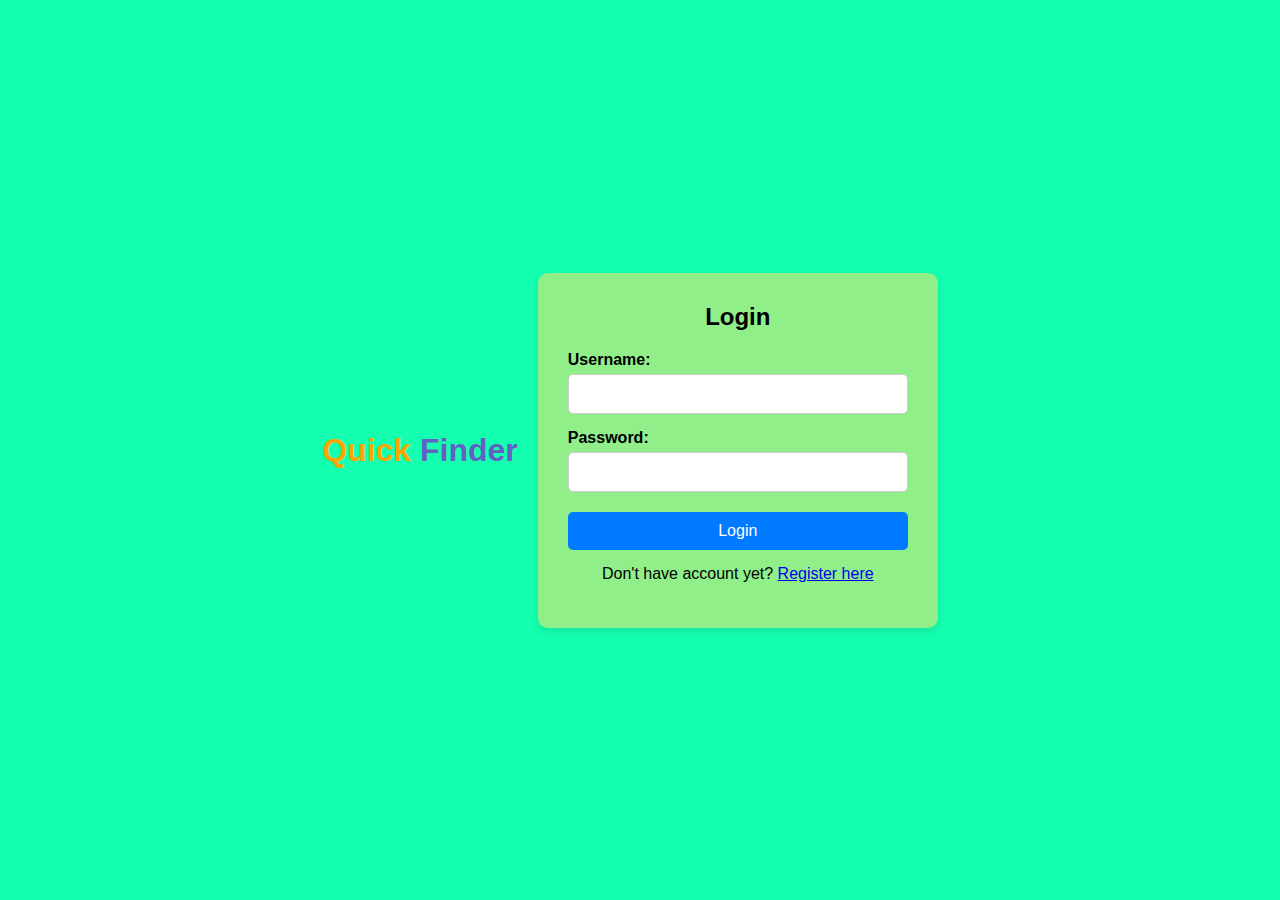
<file: index.html>
<!DOCTYPE html>
<html>
  <head>
    <meta charset="utf-8" />
    <meta http-equiv="X-UA-Compatible" content="IE=edge" />
    <title>QuickFinder</title>
    <meta name="description" content="A revolutionary tool designed to simplify item management and accessibility in homes, schools, and other facilities." />
    <meta name="viewport" content="width=device-width, initial-scale=1" />
    <link rel="stylesheet" href="css/login-register.css" />
    <script src="js/login.js" async defer></script>
  </head>
  <body>
    <h1 id="proj-title">Quick <span>Finder</span></h1>
    <div class="container">
      <form id="login" class="form">
        <h2>Login</h2>
        <div class="form-field">
          <label for="username">Username:</label>
          <input type="text" name="username" id="username" autocomplete="off">
          <small></small>
        </div>
        <div class="form-field">
          <label for="password">Password:</label>
          <input type="password" name="password" id="password" autocomplete="off">
          <small></small>
        </div>
        <div class="form-field">
          <input type="submit" value="Login">
          <p>Don't have account yet? <a href="html/register.html">Register here</a></p>
        </div>
      </form>
    </div>

    <div id="role-modal" class="modal">
      <div class="modal-content">
        <h2>Are you a...</h2>
        <button id="parent-btn">Parent</button>
        <button id="kid-btn">Kid</button>
      </div>
    </div>

  </body>
</html>
</file>
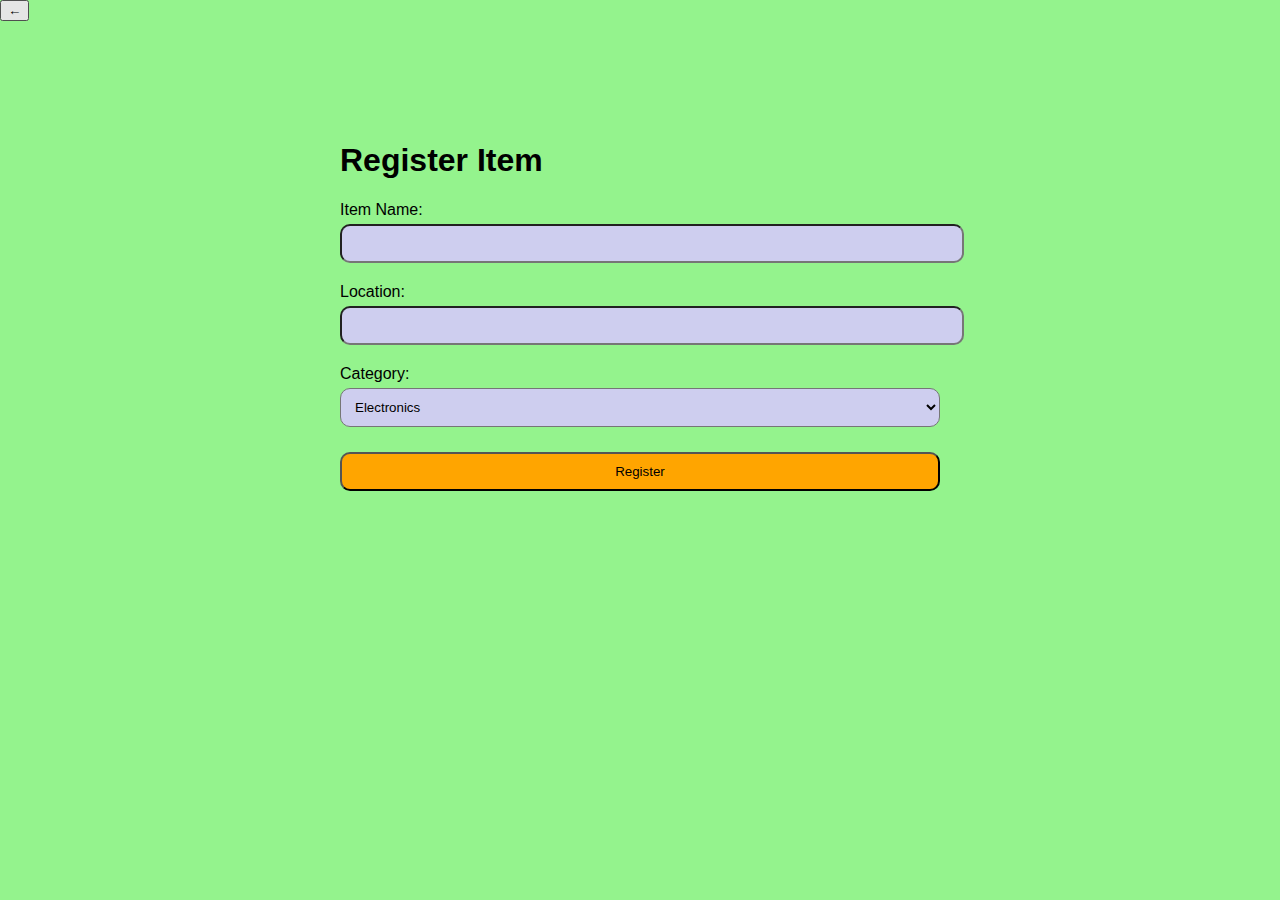
<file: html/item-registration.html>
<!DOCTYPE html>
<html lang="en">
<head>
  <meta charset="UTF-8">
  <meta name="viewport" content="width=device-width, initial-scale=1.0">
  <meta name="description" content="Register your items now, so you won't forget where it is!">
  <title>Item Registration</title>
  <link rel="stylesheet" href="/css/homepage.css">
  <script src="/js/item-registration.js" async defer></script>
</head>
<body>
  <button><span id="back-arrow">&larr;</span></button>
  <div class="container">
    <form id="register-item" class="form">
      <h1>Register Item</h1>
      <div class="form-field">
        <label for="item-name">Item Name:</label>
        <input type="text" name="item-name" id="item-name" autocomplete="off">
        <small></small>
      </div>
      <div class="form-field">
        <label for="location">Location:</label>
        <input type="text" name="location" id="location" autocomplete="off">
        <small></small>
      </div>

      <div class="form-field">
        <label for="category">Category:</label>
        <select name="category" id="category">
          <option value="Electronics">Electronics</option>
          <option value="Home Appliances">Home Appliances</option>
          <option value="Furniture">Furniture</option>
          <option value="Clothing and Accessories">Clothing and Accessories</option>
          <option value="Books and Media">Books and Media</option>
          <option value="Sports and Outdoors">Sports and Outdoors</option>
          <option value="Toys and Games">Toys and Games</option>
          <option value="Tools and Home Improvement">Tools and Home Improvement</option>
          <option value="Health and Beauty">Health and Beauty</option>
          <option value="Food and Beverages">Food and Beverages</option>
        </select>
      </div>

      <div class="form-field">
        <input type="submit" value="Register">
      </div>
      
    </form>
  </div>

</body>
</html>
</file>
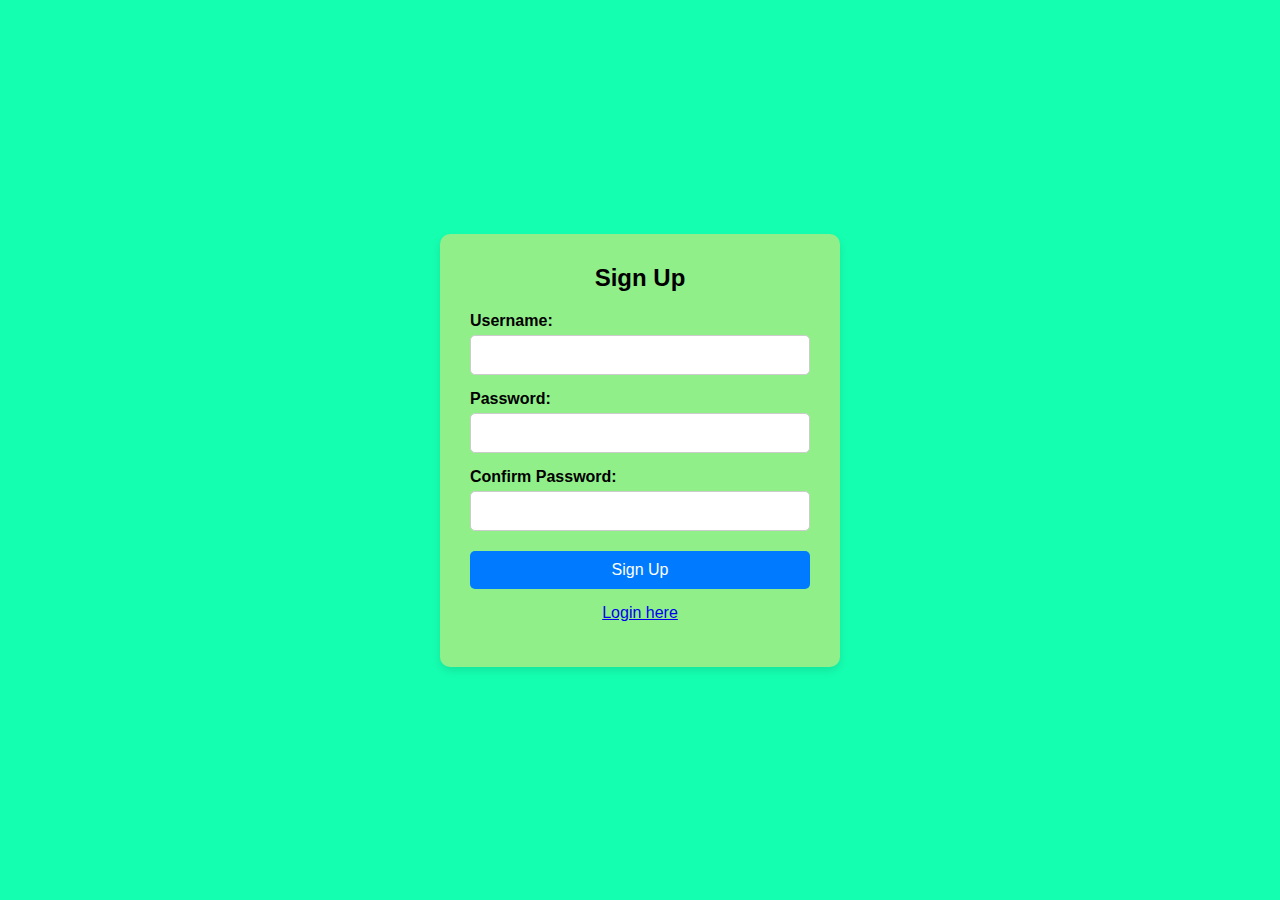
<file: html/register.html>
<!DOCTYPE html>
<html>
    <head>
        <meta charset="utf-8">
        <meta http-equiv="X-UA-Compatible" content="IE=edge">
        <title>Account Registration</title>
        <meta name="description" content="Unlock the Item Management Tool using QuickFinder! Register now!">
        <meta name="viewport" content="width=device-width, initial-scale=1">
        <link rel="stylesheet" href="/css/login-register.css" />
        <script src="/js/register.js" async defer></script>
    </head>
    <body>
        <div class="container">
            <form id="signup" class="form">
                <h2>Sign Up</h2>
                <div class="form-field">
                    <label for="username">Username:</label>
                    <input type="text" name="username" id="username" autocomplete="off">
                    <small></small>
                </div>
                <div class="form-field">
                    <label for="password">Password:</label>
                    <input type="password" name="password" id="password" autocomplete="off">
                    <small></small>
                </div>
                <div class="form-field">
                    <label for="confirm-password">Confirm Password:</label>
                    <input type="password" name="confirm-password" id="confirm-password" autocomplete="off">
                    <small></small>
                </div>
                <div class="form-field">
                    <input type="submit" value="Sign Up">
                    <p class="directing-reg"><a href="/index.html">Login here</a></p>
                </div>
            </form>
        </div>
    </body>
</html>
</file>
<file: css/login-register.css>
/* Login Page and Registration Page styling */
#proj-title{
  color: orange;
}
#proj-title span{
  color: rgb(97, 97, 196);
}
.form-field {
margin-bottom: 20px;
}
.form-field input {
display: block;
margin-top: 5px;
}
.form-field small {
color: red;
}
.form-field.success input {
border-color: green;
}
.form-field.error input {
border-color: red;
}
.modal {
display: none;
position: fixed;
top: 0;
left: 0;
width: 100%;
height: 100%;
background: rgba(0, 0, 0, 0.5);
justify-content: center;
align-items: center;
}
.modal-content {
background: white;
padding: 20px;
border-radius: 5px;
text-align: center;
}
/* End of Login Page styling*/

* {
margin: 0;
padding: 0;
box-sizing: border-box;
}

/* Body styling */
body {
display: flex;
justify-content: center;
align-items: center;
height: 100vh;
font-family: Arial, sans-serif;
background-color: #15ffb1;
}

/* Container styling */
.container {
width: 100%;
max-width: 400px;
margin: 20px;
padding: 30px;
background: #91ef8a;
border-radius: 10px;
box-shadow: 0 4px 8px rgba(0, 0, 0, 0.1);
}

/* Form styling */
.form {
display: flex;
flex-direction: column;
}

/* Form heading */
.form h2 {
margin-bottom: 20px;
text-align: center;
}

/* Form fields */
.form-field {
margin-bottom: 15px;
position: relative;
}

.form-field label {
display: block;
margin-bottom: 5px;
font-weight: bold;
}

.form-field input {
width: 100%;
padding: 10px;
border: 1px solid #ccc;
border-radius: 5px;
font-size: 16px;
}
.form-field p{
  margin-top: 15px;
  text-align: center;
}
.form-field input:focus {
outline: none;
border-color: #007bff;
}

/* Error and success messages */
.form-field.error input {
border-color: #e74c3c;
}

.form-field.success input {
border-color: #2ecc71;
}

.form-field small {
color: #e74c3c;
position: relative;
left: 0;
visibility: hidden;
}

.form-field.error small {
visibility: visible;
}

/* Submit button */
.form-field input[type="submit"] {
background-color: #007bff;
color: #fff;
border: none;
cursor: pointer;
transition: background-color 0.3s ease;
}

.form-field input[type="submit"]:hover {
background-color: #0056b3;
}

.modal-content {
width: 300px;
height: 150px;
}
.modal-content button {
margin-top: 20px;
width: 100px;
height: 30px;
border-radius: 10px;
color: #fff;
}
#parent-btn {
background-color: blue;
}
#kid-btn {
background-color: green;
}
</file>
<file: css/homepage.css>
body {
    font-family: Arial, sans-serif;
    margin: 0;
    background-color: #94f38d;
  }
  h1 {
    color: #000;
  }
  .navbar {
    display: flex;
    justify-content: space-between;
    background-color: #10c689;
    color: white;
    padding: 10px 20px;
  }
  .navbar a {
    color: white;
    text-decoration: none;
    margin: 0 10px;
  }
  .navbar .user-info {
    display: flex;
    align-items: center;
  }
  .homepage-container {
    max-width: 600px;
    margin: 0 auto;
    padding: 20px;
    text-align: center;
  }
  .search-bar {
    width: calc(100% - 80px);
    padding: 10px;
    margin-right: 10px;
    margin-bottom: 10px;
    border-radius: 10px;
    background-color: rgb(206, 206, 239);
  }
  .search-btn {
    padding: 10px;
    border-radius: 10px;
    background-color: orange;
  }
  .action-buttons {
    margin-top: 20px;
  }
  .register-item-btn,
  .talk-btn {
    padding: 10px 20px;
    font-size: 16px;
    display: inline-block;
    margin: 10px;
    border-radius: 10px;
    background-color: orange;
  }
  .menu {
    display: none;
    flex-direction: column;
    position: fixed;
    left: 0;
    top: 0;
    height: 100%;
    width: 250px;
    background-color: rgb(97, 97, 196);
    padding: 20px;
    box-shadow: 2px 0 5px rgb(138, 138, 235);
  }
  .menu a,
  .menu button {
    color: #000;
    padding: 10px;
    text-decoration: none;
    background: none;
    border: none;
    border-radius: 10px;
    text-align: left;
    cursor: pointer;
  }
  .menu a:hover,
  .menu button:hover {
    background-color: orange;
  }
  .hamburger {
    cursor: pointer;
    display: inline-block;
    padding: 10px;
  }
  .hamburger div {
    width: 30px;
    height: 4px;
    background-color: white;
    margin: 6px 0;
    transition: 0.4s;
  }
  .menu.active {
    display: flex;
  }
  .back-arrow {
    font-size: 20px;
    margin-right: 10px;
  }
  .category-container {
    margin-top: 20px;
  }
  .category-title {
    font-size: 18px;
    font-weight: bold;
    margin-bottom: 10px;
  }
  .item-list {
    list-style-type: none;
    padding: 0;
  }
  .item {
    margin-bottom: 8px;
    cursor: pointer;
  }
  .item-details {
    margin-top: 10px;
  }
  
  /* Item Registration Page styling*/
  .container {
    max-width: 600px;
    margin: 0 auto;
    padding: 20px;
    padding-top: 100px;
  }
  .form-field {
    margin-bottom: 20px;
  }
  .form-field input,
  .form-field select {
    width: 100%;
    padding: 10px;
    margin-top: 5px;
    border-radius: 10px;
    background-color: rgb(206, 206, 239);
  }
  .form-field small {
    color: red;
  }
  .form-field input[value="Register"] {
    background-color: orange;
  }
</file>
